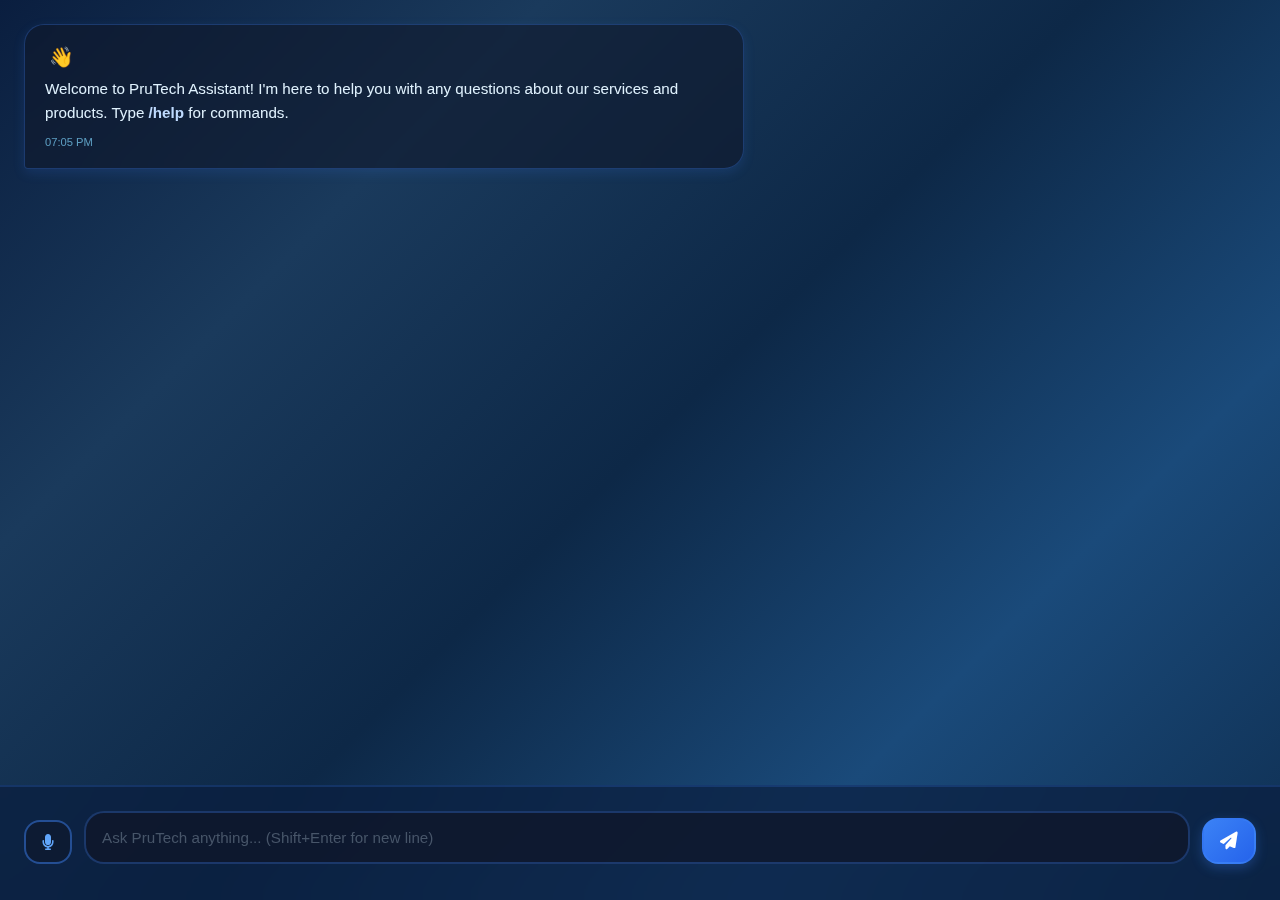
<file: test.html>
<!DOCTYPE html>
<html lang="en">
<head>
    <meta charset="UTF-8">
    <meta name="viewport" content="width=device-width, initial-scale=1.0">
    <title>PruTech Assistant</title>
    <link rel="stylesheet" href="https://cdnjs.cloudflare.com/ajax/libs/font-awesome/6.4.0/css/all.min.css">
    <style>
        * {
            margin: 0;
            padding: 0;
            box-sizing: border-box;
        }

        body {
            font-family: 'Segoe UI', Tahoma, Geneva, Verdana, sans-serif;
            overflow: hidden;
        }

        .container {
            position: fixed;
            inset: 0;
            background: linear-gradient(135deg, #0a1e3f 0%, #1a3a5c 25%, #0d2847 50%, #1a4a7a 75%, #0f2f52 100%);
            display: flex;
            flex-direction: column;
            z-index: 50;
        }

        .messages-container {
            flex: 1;
            overflow-y: auto;
            padding: 1.5rem;
            display: flex;
            flex-direction: column;
            gap: 1.25rem;
            scroll-behavior: smooth;
        }

        .messages-container::-webkit-scrollbar {
            width: 8px;
        }

        .messages-container::-webkit-scrollbar-track {
            background: transparent;
        }

        .messages-container::-webkit-scrollbar-thumb {
            background: rgba(59, 130, 246, 0.4);
            border-radius: 4px;
        }

        .messages-container::-webkit-scrollbar-thumb:hover {
            background: rgba(59, 130, 246, 0.6);
        }

        .message-group {
            display: flex;
            position: relative;
            align-items: flex-end;
            gap: 0.5rem;
        }

        .message-group.user {
            justify-content: flex-end;
        }

        .message {
            max-width: 45rem;
            border-radius: 1.25rem;
            padding: 1rem 1.25rem;
            position: relative;
            word-wrap: break-word;
            line-height: 1.6;
        }

        .message.user {
            background: linear-gradient(135deg, #3b82f6 0%, #2563eb 100%);
            color: #f0f9ff;
            border-bottom-right-radius: 0.25rem;
            box-shadow: 0 8px 20px rgba(59, 130, 246, 0.4);
            border: 1px solid rgba(147, 197, 253, 0.3);
        }

        .message.bot {
            background: rgba(15, 23, 42, 0.6);
            backdrop-filter: blur(10px);
            color: #e0f2fe;
            border: 1px solid rgba(59, 130, 246, 0.3);
            border-bottom-left-radius: 0.25rem;
            box-shadow: 0 4px 12px rgba(59, 130, 246, 0.15);
        }

        .message-text {
            font-size: 0.95rem;
            line-height: 1.6;
            margin-bottom: 0.5rem;
            display: flex;
            flex-wrap: wrap;
            gap: 0.25rem;
            align-items: center;
        }

        .emoji {
            font-size: 1.25rem;
            margin: 0 0.25rem;
        }

        .message-time {
            font-size: 0.7rem;
            display: block;
            margin-top: 0.5rem;
            opacity: 0.7;
        }

        .message.user .message-time {
            color: #bfdbfe;
        }

        .message.bot .message-time {
            color: #7dd3fc;
        }

        .message-actions {
            position: absolute;
            -bottom: 0.5rem;
            -right: 0.5rem;
            opacity: 0;
            transition: all 0.3s;
            background: rgba(15, 23, 42, 0.95);
            backdrop-filter: blur(10px);
            border-radius: 2rem;
            padding: 0.5rem;
            display: flex;
            gap: 0.5rem;
            border: 1px solid rgba(59, 130, 246, 0.3);
        }

        .message-group:hover .message-actions {
            opacity: 1;
        }

        .action-btn {
            background: rgba(59, 130, 246, 0.2);
            border: 1px solid rgba(59, 130, 246, 0.3);
            color: #60a5fa;
            cursor: pointer;
            padding: 0.4rem 0.6rem;
            border-radius: 0.5rem;
            transition: all 0.3s;
            display: flex;
            align-items: center;
            justify-content: center;
            font-size: 0.75rem;
        }

        .action-btn:hover {
            background: rgba(59, 130, 246, 0.4);
            color: #93c5fd;
            border-color: #3b82f6;
        }

        .action-btn.delete:hover {
            background: rgba(239, 68, 68, 0.3);
            color: #fca5a5;
            border-color: #ef4444;
        }

        .typing-indicator {
            display: flex;
            align-items: center;
            gap: 0.75rem;
        }

        .typing-dot {
            width: 0.6rem;
            height: 0.6rem;
            background-color: #60a5fa;
            border-radius: 50%;
            animation: bounce 1.4s infinite;
        }

        .typing-dot:nth-child(1) {
            animation-delay: 0s;
        }

        .typing-dot:nth-child(2) {
            animation-delay: 0.2s;
        }

        .typing-dot:nth-child(3) {
            animation-delay: 0.4s;
        }

        @keyframes bounce {
            0%, 60%, 100% {
                opacity: 1;
                transform: translateY(0);
            }
            30% {
                opacity: 0.5;
                transform: translateY(-0.75rem);
            }
        }

        @keyframes typewriter {
            from {
                width: 0;
            }
            to {
                width: 100%;
            }
        }

        .typing-text {
            animation: typewriter 0.05s steps(1) forwards;
        }

        .input-area {
            border-top: 2px solid rgba(59, 130, 246, 0.2);
            background: rgba(10, 30, 63, 0.7);
            backdrop-filter: blur(20px);
            padding: 1.5rem;
            position: sticky;
            bottom: 0;
            z-index: 10;
        }

        .input-wrapper {
            display: flex;
            flex-direction: column;
            gap: 0.75rem;
        }

        .edit-indicator {
            display: none;
            align-items: center;
            gap: 0.5rem;
            padding: 0.5rem 1rem;
            background: rgba(59, 130, 246, 0.15);
            border-left: 3px solid #3b82f6;
            border-radius: 0.5rem;
            font-size: 0.8rem;
            color: #60a5fa;
        }

        .edit-indicator.active {
            display: flex;
        }

        .api-status {
            display: none;
            align-items: center;
            gap: 0.5rem;
            padding: 0.5rem 1rem;
            background: rgba(16, 185, 129, 0.15);
            border-left: 3px solid #10b981;
            border-radius: 0.5rem;
            font-size: 0.8rem;
            color: #6ee7b7;
        }

        .api-status.active {
            display: flex;
        }

        .api-status.error {
            background: rgba(239, 68, 68, 0.15);
            border-left-color: #ef4444;
            color: #fca5a5;
        }

        .spinner {
            width: 0.5rem;
            height: 0.5rem;
            border: 2px solid rgba(16, 185, 129, 0.3);
            border-top-color: #10b981;
            border-radius: 50%;
            animation: spin 0.8s linear infinite;
        }

        .spinner.error {
            border-top-color: #ef4444;
        }

        @keyframes spin {
            to {
                transform: rotate(360deg);
            }
        }

        .input-row {
            display: flex;
            align-items: flex-end;
            gap: 0.75rem;
        }

        .voice-btn {
            padding: 0.75rem 1rem;
            border-radius: 1rem;
            border: 2px solid rgba(59, 130, 246, 0.5);
            background: rgba(15, 23, 42, 0.6);
            color: #60a5fa;
            cursor: pointer;
            transition: all 0.3s;
            display: flex;
            align-items: center;
            justify-content: center;
            flex-shrink: 0;
            font-size: 1rem;
        }

        .voice-btn:hover:not(:disabled) {
            background: rgba(59, 130, 246, 0.2);
            border-color: #3b82f6;
            color: #93c5fd;
        }

        .voice-btn:disabled {
            opacity: 0.4;
            cursor: not-allowed;
        }

        .voice-btn.active {
            background: rgba(239, 68, 68, 0.3);
            color: #fca5a5;
            border-color: #ef4444;
            animation: pulse 1s cubic-bezier(0.4, 0, 0.6, 1) infinite;
        }

        .input-field {
            flex: 1;
            padding: 1rem;
            background: rgba(15, 23, 42, 0.8);
            border: 2px solid rgba(59, 130, 246, 0.3);
            border-radius: 1.25rem;
            color: #e0f2fe;
            font-size: 0.95rem;
            outline: none;
            transition: all 0.3s;
            max-height: 7rem;
            resize: none;
            font-family: inherit;
        }

        .input-field::placeholder {
            color: #475569;
        }

        .input-field:focus {
            border-color: #3b82f6;
            background: rgba(15, 23, 42, 0.95);
            box-shadow: 0 0 0 3px rgba(59, 130, 246, 0.1);
        }

        .send-btn {
            padding: 0.75rem 1rem;
            background: linear-gradient(135deg, #3b82f6 0%, #2563eb 100%);
            border: 2px solid rgba(59, 130, 246, 0.5);
            border-radius: 1rem;
            color: white;
            cursor: pointer;
            transition: all 0.3s;
            box-shadow: 0 4px 12px rgba(59, 130, 246, 0.3);
            display: flex;
            align-items: center;
            justify-content: center;
            font-size: 1.1rem;
            flex-shrink: 0;
        }

        .send-btn:hover:not(:disabled) {
            background: linear-gradient(135deg, #2563eb 0%, #1d4ed8 100%);
            box-shadow: 0 8px 20px rgba(59, 130, 246, 0.5);
            border-color: #3b82f6;
        }

        .send-btn:disabled {
            opacity: 0.4;
            cursor: not-allowed;
            box-shadow: none;
        }

        .button-group {
            display: flex;
            gap: 0.5rem;
        }

        .cancel-btn {
            padding: 0.5rem 0.75rem;
            background: rgba(239, 68, 68, 0.2);
            border: 1px solid rgba(239, 68, 68, 0.4);
            color: #fca5a5;
            cursor: pointer;
            border-radius: 0.75rem;
            font-size: 0.8rem;
            transition: all 0.3s;
            display: none;
        }

        .cancel-btn.active {
            display: flex;
            align-items: center;
            gap: 0.5rem;
        }

        .cancel-btn:hover {
            background: rgba(239, 68, 68, 0.3);
            border-color: #ef4444;
            color: #ff7f7f;
        }

        strong {
            font-weight: 700;
            color: #bfdbfe;
        }

        em {
            font-style: italic;
            color: #93c5fd;
        }

        a {
            color: #60a5fa;
            text-decoration: none;
            border-bottom: 1px solid rgba(96, 165, 250, 0.5);
            transition: all 0.3s;
        }

        a:hover {
            color: #93c5fd;
            border-bottom-color: #93c5fd;
        }
    </style>
</head>
<body>
    <div class="container">
        <!-- Messages Container -->
        <div class="messages-container" id="messagesContainer">
            <div class="message-group">
                <div class="message bot">
                    <div class="message-text">
                        <span class="emoji">👋</span>
                        <span>Welcome to PruTech Assistant! I'm here to help you with any questions about our services and products. Type <strong>/help</strong> for commands.</span>
                    </div>
                    <span class="message-time" id="welcomeTime"></span>
                </div>
            </div>
        </div>

        <!-- Input Area -->
        <div class="input-area">
            <div class="input-wrapper">
                <div class="edit-indicator" id="editIndicator">
                    <i class="fas fa-edit"></i>
                    <span>Editing message...</span>
                </div>

                <div class="api-status" id="apiStatus">
                    <div class="spinner"></div>
                    <span>Calling API...</span>
                </div>
                
                <div class="input-row">
                    <button class="voice-btn" id="voiceBtn" title="Voice Input">
                        <i class="fas fa-microphone"></i>
                    </button>
                    <textarea 
                        class="input-field" 
                        id="messageInput" 
                        placeholder="Ask PruTech anything... (Shift+Enter for new line)"
                        rows="1"
                    ></textarea>
                    <button class="send-btn" id="sendBtn">
                        <i class="fas fa-paper-plane"></i>
                    </button>
                </div>

                <div class="button-group">
                    <button class="cancel-btn" id="cancelEdit">
                        <i class="fas fa-times"></i>
                        <span>Cancel Edit</span>
                    </button>
                </div>
            </div>
        </div>
    </div>

    <script>
        const messagesContainer = document.getElementById('messagesContainer');
        const messageInput = document.getElementById('messageInput');
        const sendBtn = document.getElementById('sendBtn');
        const voiceBtn = document.getElementById('voiceBtn');
        const fullscreenBtn = document.getElementById('fullscreenBtn');
        const cancelEdit = document.getElementById('cancelEdit');
        const editIndicator = document.getElementById('editIndicator');
        const apiStatus = document.getElementById('apiStatus');
        const container = document.querySelector('.container');

        let messages = [];
        let loading = false;
        let isVoiceActive = false;
        let editingMessageId = null;
        let recognition = null;

        // API Configuration
        const API_CONFIG = {
            baseURL: 'https://api.cohere.com/v1',
            model: 'command-light',
            // Replace with your actual API key
            apiKey: 'YOUR_API_KEY_HERE'
        };

        // Set welcome message time
        document.getElementById('welcomeTime').textContent = new Date().toLocaleTimeString([], { hour: '2-digit', minute: '2-digit' });

        // Auto-resize textarea
        messageInput.addEventListener('input', () => {
            messageInput.style.height = 'auto';
            messageInput.style.height = Math.min(messageInput.scrollHeight, 112) + 'px';
        });

        // Initialize speech recognition
        function initSpeechRecognition() {
            const SpeechRecognition = window.SpeechRecognition || window.webkitSpeechRecognition;
            if (SpeechRecognition) {
                recognition = new SpeechRecognition();
                recognition.continuous = false;
                recognition.interimResults = false;
                recognition.lang = 'en-US';
                
                recognition.onresult = (event) => {
                    const transcript = event.results[0][0].transcript;
                    messageInput.value += transcript;
                    messageInput.dispatchEvent(new Event('input'));
                };
                
                recognition.onerror = (event) => {
                    console.error('Speech recognition error:', event.error);
                    isVoiceActive = false;
                    voiceBtn.classList.remove('active');
                };
                
                recognition.onend = () => {
                    isVoiceActive = false;
                    voiceBtn.classList.remove('active');
                };
            }
        }

        initSpeechRecognition();

        // Voice button toggle
        voiceBtn.addEventListener('click', () => {
            if (!recognition) return;
            if (isVoiceActive) {
                recognition.stop();
            } else {
                recognition.start();
            }
            isVoiceActive = !isVoiceActive;
            voiceBtn.classList.toggle('active');
        });

        // Fullscreen toggle
        fullscreenBtn.addEventListener('click', async () => {
            if (!document.fullscreenElement) {
                try {
                    await container.requestFullscreen();
                    fullscreenBtn.innerHTML = '<i class="fas fa-compress"></i>';
                } catch (err) {
                    console.error('Fullscreen request failed:', err);
                }
            } else {
                try {
                    await document.exitFullscreen();
                    fullscreenBtn.innerHTML = '<i class="fas fa-expand"></i>';
                } catch (err) {
                    console.error('Exit fullscreen failed:', err);
                }
            }
        });

        // Render markdown-like text
        function renderMessage(text) {
            let html = text
                .replace(/\*\*(.*?)\*\*/g, '<strong>$1</strong>')
                .replace(/\*(.*?)\*/g, '<em>$1</em>')
                .replace(/\[(.*?)\]\((.*?)\)/g, '<a href="$2" target="_blank" rel="noopener noreferrer">$1</a>');
            return html;
        }

        // Add message to UI
        function addMessage(text, sender, id, isTyping = false) {
            const msgGroup = document.createElement('div');
            msgGroup.className = `message-group ${sender}`;
            msgGroup.dataset.id = id;

            const msg = document.createElement('div');
            msg.className = `message ${sender}`;

            const time = new Date().toLocaleTimeString([], { hour: '2-digit', minute: '2-digit' });
            
            if (isTyping) {
                msg.innerHTML = `
                    <div class="message-text typing-indicator">
                        <div class="typing-dot"></div>
                        <div class="typing-dot"></div>
                        <div class="typing-dot"></div>
                    </div>
                `;
            } else {
                msg.innerHTML = `
                    <div class="message-text">${renderMessage(text)}</div>
                    <span class="message-time">${time}</span>
                    ${sender === 'user' ? `
                        <div class="message-actions">
                            <button class="action-btn edit-btn" data-id="${id}" title="Edit">
                                <i class="fas fa-edit"></i>
                            </button>
                            <button class="action-btn delete-btn" data-id="${id}" title="Delete">
                                <i class="fas fa-trash"></i>
                            </button>
                        </div>
                    ` : ''}
                `;
            }

            msgGroup.appendChild(msg);
            messagesContainer.appendChild(msgGroup);
            scrollToBottom();

            // Add event listeners
            msg.querySelector('.edit-btn')?.addEventListener('click', (e) => {
                startEdit(id, text);
            });
            msg.querySelector('.delete-btn')?.addEventListener('click', (e) => {
                deleteMessage(id);
            });

            return msgGroup;
        }

        // Update message with typewriter effect
        function updateMessageWithTyping(msgGroup, text) {
            const msg = msgGroup.querySelector('.message');
            const time = new Date().toLocaleTimeString([], { hour: '2-digit', minute: '2-digit' });
            
            msg.innerHTML = `
                <div class="message-text">${renderMessage(text)}</div>
                <span class="message-time">${time}</span>
            `;
            scrollToBottom();
        }

        // Delete message
        function deleteMessage(id) {
            const msgGroup = messagesContainer.querySelector(`[data-id="${id}"]`);
            msgGroup?.remove();
        }

        // Start edit mode
        function startEdit(id, text) {
            editingMessageId = id;
            messageInput.value = text;
            messageInput.placeholder = "Edit your message...";
            messageInput.dispatchEvent(new Event('input'));
            messageInput.focus();
            cancelEdit.classList.add('active');
            editIndicator.classList.add('active');
        }

        // Cancel edit
        cancelEdit.addEventListener('click', () => {
            editingMessageId = null;
            messageInput.value = '';
            messageInput.placeholder = "Ask PruTech anything... (Shift+Enter for new line)";
            messageInput.style.height = 'auto';
            cancelEdit.classList.remove('active');
            editIndicator.classList.remove('active');
        });

        // Handle commands
        function handleCommand(text) {
            const cmd = text.toLowerCase();
            if (cmd === '/clear') {
                messagesContainer.innerHTML = '<div class="message-group"><div class="message bot"><div class="message-text"><span class="emoji">👋</span><span>Welcome to PruTech Assistant! I\'m here to help you with any questions about our services and products. Type <strong>/help</strong> for commands.</span></div><span class="message-time"></span></div></div>';
                document.querySelector('.message-time').textContent = new Date().toLocaleTimeString([], { hour: '2-digit', minute: '2-digit' });
                return true;
            }
            if (cmd.startsWith('/theme ')) {
                const theme = cmd.split(' ')[1];
                if (theme === 'dark') {
                    container.style.background = 'linear-gradient(135deg, #0a0e27 0%, #0f1b35 100%)';
                } else if (theme === 'light') {
                    container.style.background = 'linear-gradient(135deg, #e0f2fe 0%, #bfdbfe 100%)';
                }
                return true;
            }
            return false;
        }

        // Call API for AI response
        async function callAPI(userMessage) {
            try {
                apiStatus.classList.add('active');
                apiStatus.querySelector('span').textContent = 'Calling API...';
                apiStatus.querySelector('.spinner').classList.remove('error');

                // Example using a mock API response
                // Replace this with your actual API call
                const response = await fetch(`${API_CONFIG.baseURL}/generate`, {
                    method: 'POST',
                    headers: {
                        'Content-Type': 'application/json',
                        'Authorization': `Bearer ${API_CONFIG.apiKey}`
                    },
                    body: JSON.stringify({
                        model: API_CONFIG.model,
                        prompt: userMessage,
                        max_tokens: 200,
                        temperature: 0.8
                    })
                }).catch(() => {
                    throw new Error('API call failed');
                });

                if (!response.ok) {
                    throw new Error(`API Error: ${response.statusText}`);
                }

                const data = await response.json();
                apiStatus.classList.remove('active');
                return data.generations[0].text.trim();
            } catch (error) {
                console.error('API Error:', error);
                apiStatus.querySelector('span').textContent = `API Error: ${error.message}`;
                apiStatus.querySelector('.spinner').classList.add('error');
                
                // Fallback to demo response
                setTimeout(() => {
                    apiStatus.classList.remove('active');
                }, 2000);

                let botReply = "Thanks for your message! ";
                if (userMessage.toLowerCase().includes('help')) {
                    botReply += "📋 Available commands:\n• **/clear** - Clear chat\n• **/theme dark** or **light** - Change theme\n• Try asking about our services!";
                } else if (userMessage.toLowerCase().includes('prutech')) {
                    botReply += "🚀 PruTech offers **cutting-edge tech solutions**. **Visit [our site](https://prutech.com)** for more info!";
                } else {
                    botReply += "🤖 I'm powered by advanced AI. Try asking about products, services, or type **/help** for commands.";
                }
                return botReply;
            }
        }

        // Send message
        sendBtn.addEventListener('click', sendMessage);
        messageInput.addEventListener('keydown', (e) => {
            if (e.key === 'Enter' && !e.shiftKey) {
                e.preventDefault();
                sendMessage();
            }
        });

        async function sendMessage() {
            const text = messageInput.value.trim();
            if (!text || loading) return;

            // Handle commands
            if (handleCommand(text)) {
                messageInput.value = '';
                messageInput.style.height = 'auto';
                return;
            }

            let messageId = Date.now().toString();

            if (editingMessageId) {
                // Update existing message
                const msgGroup = messagesContainer.querySelector(`[data-id="${editingMessageId}"]`);
                const msgTextElem = msgGroup.querySelector('.message-text');
                msgTextElem.innerHTML = renderMessage(text);
                editingMessageId = null;
                cancelEdit.classList.remove('active');
                editIndicator.classList.remove('active');
            } else {
                // Add user message
                addMessage(text, 'user', messageId);
            }

            messageInput.value = '';
            messageInput.style.height = 'auto';
            loading = true;
            sendBtn.disabled = true;

            // Add bot typing indicator
            const botMessageId = (Date.now() + 1).toString();
            const botMsgGroup = addMessage('', 'bot', botMessageId, true);

            // Call API
            const botReply = await callAPI(text);

            // Update bot message
            updateMessageWithTyping(botMsgGroup, botReply);

            loading = false;
            sendBtn.disabled = false;
        }

        // Scroll to bottom
        function scrollToBottom() {
            messagesContainer.scrollTop = messagesContainer.scrollHeight;
        }

    </script>
</body>
</html>
</file>
